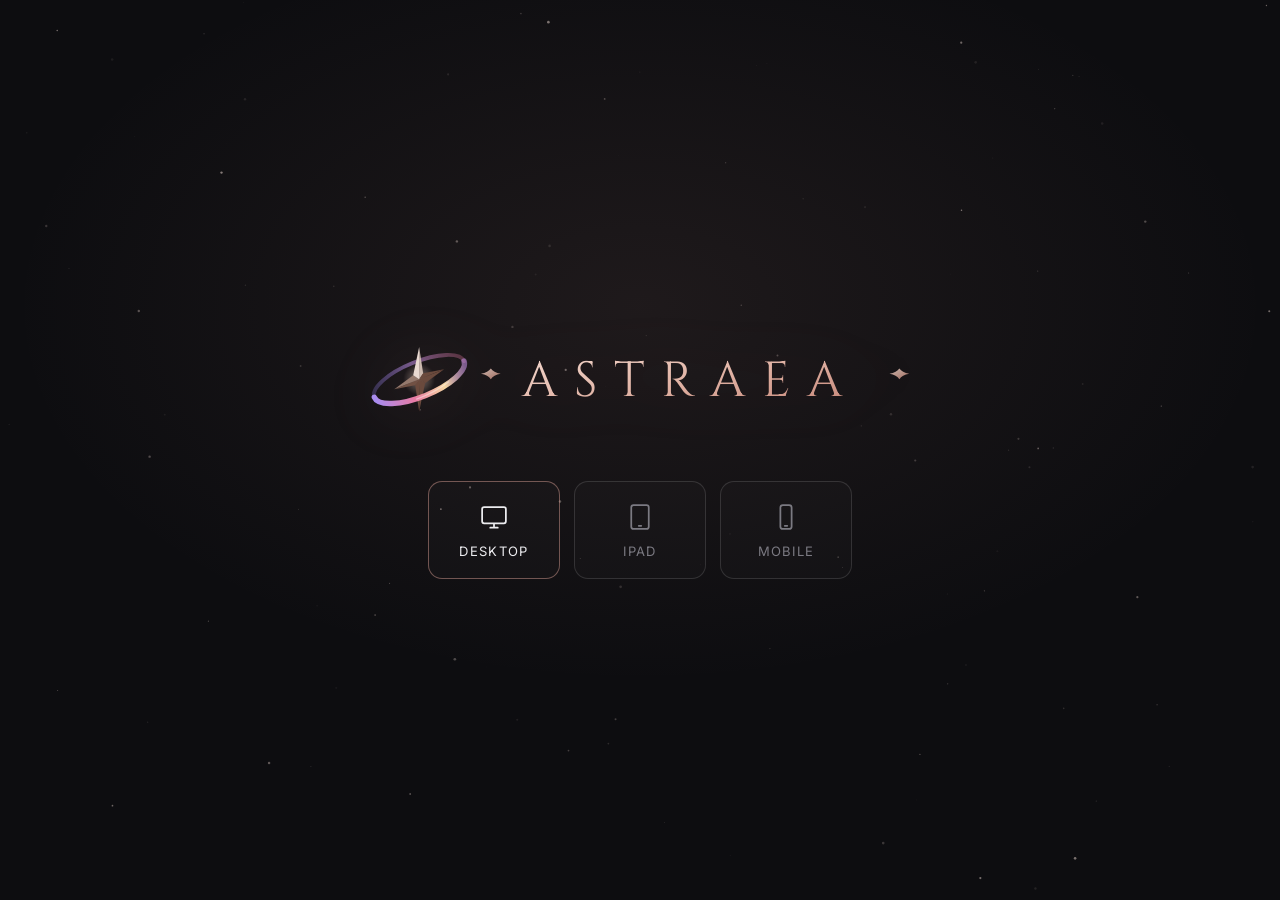
<file: local_host_development/site/index.html>
<!doctype html>
<html lang="en">
<head>
  <meta charset="utf-8">
  <meta name="viewport" content="width=device-width, initial-scale=1">
  <title>ASTRAEA</title>
  <meta name="description" content="ASTRAEA: an interactive atlas of the gene regulatory network of the human endometrium. Hickey Lab, Duke University.">
  <link rel="icon" type="image/svg+xml" href="assets/astraea-mark.svg">
  <link rel="preconnect" href="https://fonts.googleapis.com">
  <link rel="preconnect" href="https://fonts.gstatic.com" crossorigin>
  <link href="https://fonts.googleapis.com/css2?family=Cinzel:wght@400;500&family=Inter:wght@400;500&display=swap" rel="stylesheet">
  <link rel="stylesheet" href="landing.css">
</head>
<body>
  <canvas id="stars" aria-hidden="true"></canvas>

  <main class="hero">
    <svg class="logo" viewBox="0 0 1250 260" role="img" aria-label="ASTRAEA">
  <defs><linearGradient id="inkback" x1="0" y1="0" x2="1" y2="0">
      <stop offset="0" stop-color="#8f7ff0" stop-opacity=".25"/><stop offset=".5" stop-color="#c792ea" stop-opacity=".55"/><stop offset="1" stop-color="#e87ba4" stop-opacity=".3"/></linearGradient>
    <linearGradient id="inkfront" x1="0" y1="0" x2="1" y2="0">
      <stop offset="0" stop-color="#a98cf0"/><stop offset=".38" stop-color="#e87ba4"/><stop offset=".72" stop-color="#f7d7a2"/><stop offset="1" stop-color="#c792ea" stop-opacity=".55"/></linearGradient>
    <radialGradient id="inkglow"><stop offset="0" stop-color="#f7d7c9" stop-opacity=".45"/><stop offset="1" stop-color="#f7d7c9" stop-opacity="0"/></radialGradient>
    <linearGradient id="inkword" x1="0" y1="0" x2="1" y2="1">
      <stop offset="0" stop-color="#f6ddd3"/><stop offset=".5" stop-color="#e0b2a4"/><stop offset="1" stop-color="#c17f70"/></linearGradient></defs>
  <g transform="translate(132 130)">
    <g transform="rotate(-22)">
      <path d="M -108 0 A 108 39 0 0 1 108 0" fill="none" stroke="url(#inkback)" stroke-width="8.6" stroke-linecap="round"/>
    </g>
    <circle r="36" fill="url(#inkglow)"/>
    <path d="M0 0 L0.0 -72.0 L8.9 -13.3 Z" fill="#cdbab0"/>
    <path d="M0 0 L8.9 -13.3 L55.6 -22.5 Z" fill="#6b4a3d"/>
    <path d="M0 0 L55.6 -22.5 L13.3 8.9 Z" fill="#6b4a3d"/>
    <path d="M0 0 L13.3 8.9 L0.0 72.0 Z" fill="#6b4a3d"/>
    <path d="M0 0 L0.0 72.0 L-8.9 13.3 Z" fill="#6b4a3d"/>
    <path d="M0 0 L-8.9 13.3 L-55.6 22.5 Z" fill="#715144"/>
    <path d="M0 0 L-55.6 22.5 L-13.3 -8.9 Z" fill="#94796d"/>
    <path d="M0 0 L-13.3 -8.9 L0.0 -72.0 Z" fill="#e9d9d1"/>
    <g transform="rotate(-22)">
      <path d="M 108 0 A 108 39 0 0 1 -108 0" fill="none" stroke="url(#inkfront)" stroke-width="12" stroke-linecap="round"/>
      <path d="M 59 30 A 108 39 0 0 1 -22 39" fill="none" stroke="#fff" stroke-opacity=".38" stroke-width="2.6" stroke-linecap="round"/>
    </g>
  </g>
  <path d="M292 130 Q 298 121 314 118 Q 298 115 292 106 Q 286 115 270 118 Q 286 121 292 130 Z" fill="url(#inkword)" opacity="0.8"/>
  <text x="362" y="167" font-family="Cinzel, 'Times New Roman', serif" font-size="110" letter-spacing="38" fill="url(#inkword)">ASTRAEA</text>
  <path d="M1204 130 Q 1210 121 1226 118 Q 1210 115 1204 106 Q 1198 115 1182 118 Q 1198 121 1204 130 Z" fill="url(#inkword)" opacity="0.8"/>
</svg>

    <nav class="entries" aria-label="Open the atlas">
      <a href="atlas.html?ui=desktop" data-ui="desktop">
        <svg viewBox="0 0 24 24" aria-hidden="true"><rect x="2.5" y="4" width="19" height="13" rx="1.6"/><path d="M9 20.5h6M12 17.5v3"/></svg>
        <span>Desktop</span>
      </a>
      <a href="atlas.html?ui=tablet" data-ui="tablet">
        <svg viewBox="0 0 24 24" aria-hidden="true"><rect x="5" y="2.5" width="14" height="19" rx="1.8"/><path d="M11 19h2"/></svg>
        <span>iPad</span>
      </a>
      <a href="atlas.html?ui=phone" data-ui="phone">
        <svg viewBox="0 0 24 24" aria-hidden="true"><rect x="7.5" y="2.5" width="9" height="19" rx="2"/><path d="M11 19h2"/></svg>
        <span>Mobile</span>
      </a>
    </nav>
  </main>

  <script>
    // Faint starfield; static when the visitor prefers reduced motion.
    (function () {
      const c = document.getElementById("stars"), x = c.getContext("2d");
      const still = matchMedia("(prefers-reduced-motion: reduce)").matches;
      let stars = [], w = 0, h = 0, raf = null;
      function seed() {
        const dpr = Math.min(devicePixelRatio || 1, 2);
        w = c.width = Math.round(innerWidth * dpr); h = c.height = Math.round(innerHeight * dpr);
        c.style.width = innerWidth + "px"; c.style.height = innerHeight + "px";
        const n = Math.min(200, Math.round((innerWidth * innerHeight) / 10000));
        stars = Array.from({ length: n }, () => ({
          x: Math.random() * w, y: Math.random() * h, r: (Math.random() * 1.05 + 0.3) * dpr,
          a: Math.random() * 0.45 + 0.15, t: Math.random() * 6.28, s: Math.random() * 0.6 + 0.2,
        }));
      }
      function draw(now) {
        x.clearRect(0, 0, w, h);
        x.fillStyle = "#e9d6cf";
        for (const st of stars) {
          x.globalAlpha = still ? st.a : st.a * (0.6 + 0.4 * Math.sin(st.t + now / 1000 * st.s));
          x.beginPath(); x.arc(st.x, st.y, st.r, 0, 6.2832); x.fill();
        }
        x.globalAlpha = 1;
        if (!still) raf = requestAnimationFrame(draw);
      }
      function start() { if (raf) cancelAnimationFrame(raf); seed(); draw(performance.now()); }
      addEventListener("resize", start);
      start();
    })();

    // Mark the entry that fits the current screen; no text needed.
    (function () {
      const w = innerWidth;
      const guess = w < 700 ? "phone" : w < 1180 ? "tablet" : "desktop";
      document.querySelector(`.entries a[data-ui="${guess}"]`)?.classList.add("suggested");
    })();
  </script>
</body>
</html>
</file>
<file: local_host_development/site/landing.css>
/* ASTRAEA entry page: logo + platform choice, nothing else. */
:root {
  --canvas: #0d0d10;
  --line: rgba(255, 255, 255, 0.13);
  --text: #ececef;
  --muted: #7b7a82;
  --brand: #d0988e;
  --font: "Inter", system-ui, -apple-system, "Segoe UI", sans-serif;
  color-scheme: dark;
}
* { box-sizing: border-box; }
html, body { margin: 0; height: 100%; }
body {
  background:
    radial-gradient(900px 540px at 50% 34%, rgba(208, 152, 142, 0.09), transparent 70%),
    var(--canvas);
  color: var(--text);
  font: 15px/1.5 var(--font);
  display: grid;
  place-items: center;
  padding: 32px 20px;
  overflow: hidden;
}
#stars { position: fixed; inset: 0; z-index: 0; pointer-events: none; }

.hero { position: relative; z-index: 1; text-align: center; width: min(760px, 100%); }
.logo {
  width: min(560px, 90%); height: auto; display: block; margin: 0 auto 44px;
  filter: drop-shadow(0 0 30px rgba(208, 152, 142, 0.18));
}

.entries { display: flex; justify-content: center; gap: 14px; flex-wrap: wrap; }
.entries a {
  display: grid; place-items: center; gap: 10px;
  width: 132px; padding: 20px 10px 16px;
  border: 1px solid var(--line); border-radius: 14px;
  color: var(--muted); text-decoration: none;
  font-size: 13px; letter-spacing: .1em; text-transform: uppercase;
  background: rgba(255, 255, 255, 0.015);
  transition: color .18s ease, border-color .18s ease, transform .18s ease, background .18s ease;
}
.entries svg {
  width: 30px; height: 30px; fill: none;
  stroke: currentColor; stroke-width: 1.4; stroke-linecap: round;
}
.entries a:hover, .entries a:focus-visible {
  color: var(--brand); border-color: var(--brand);
  background: rgba(208, 152, 142, 0.07);
  transform: translateY(-2px);
  outline: none;
}
.entries a.suggested { color: var(--text); border-color: rgba(208, 152, 142, 0.5); }

@media (max-width: 560px) {
  .logo { margin-bottom: 34px; }
  .entries { gap: 10px; }
  .entries a { width: 100px; padding: 16px 8px 13px; font-size: 11.5px; }
  .entries svg { width: 26px; height: 26px; }
}
@media (prefers-reduced-motion: reduce) {
  .entries a { transition: none; }
}
</file>
